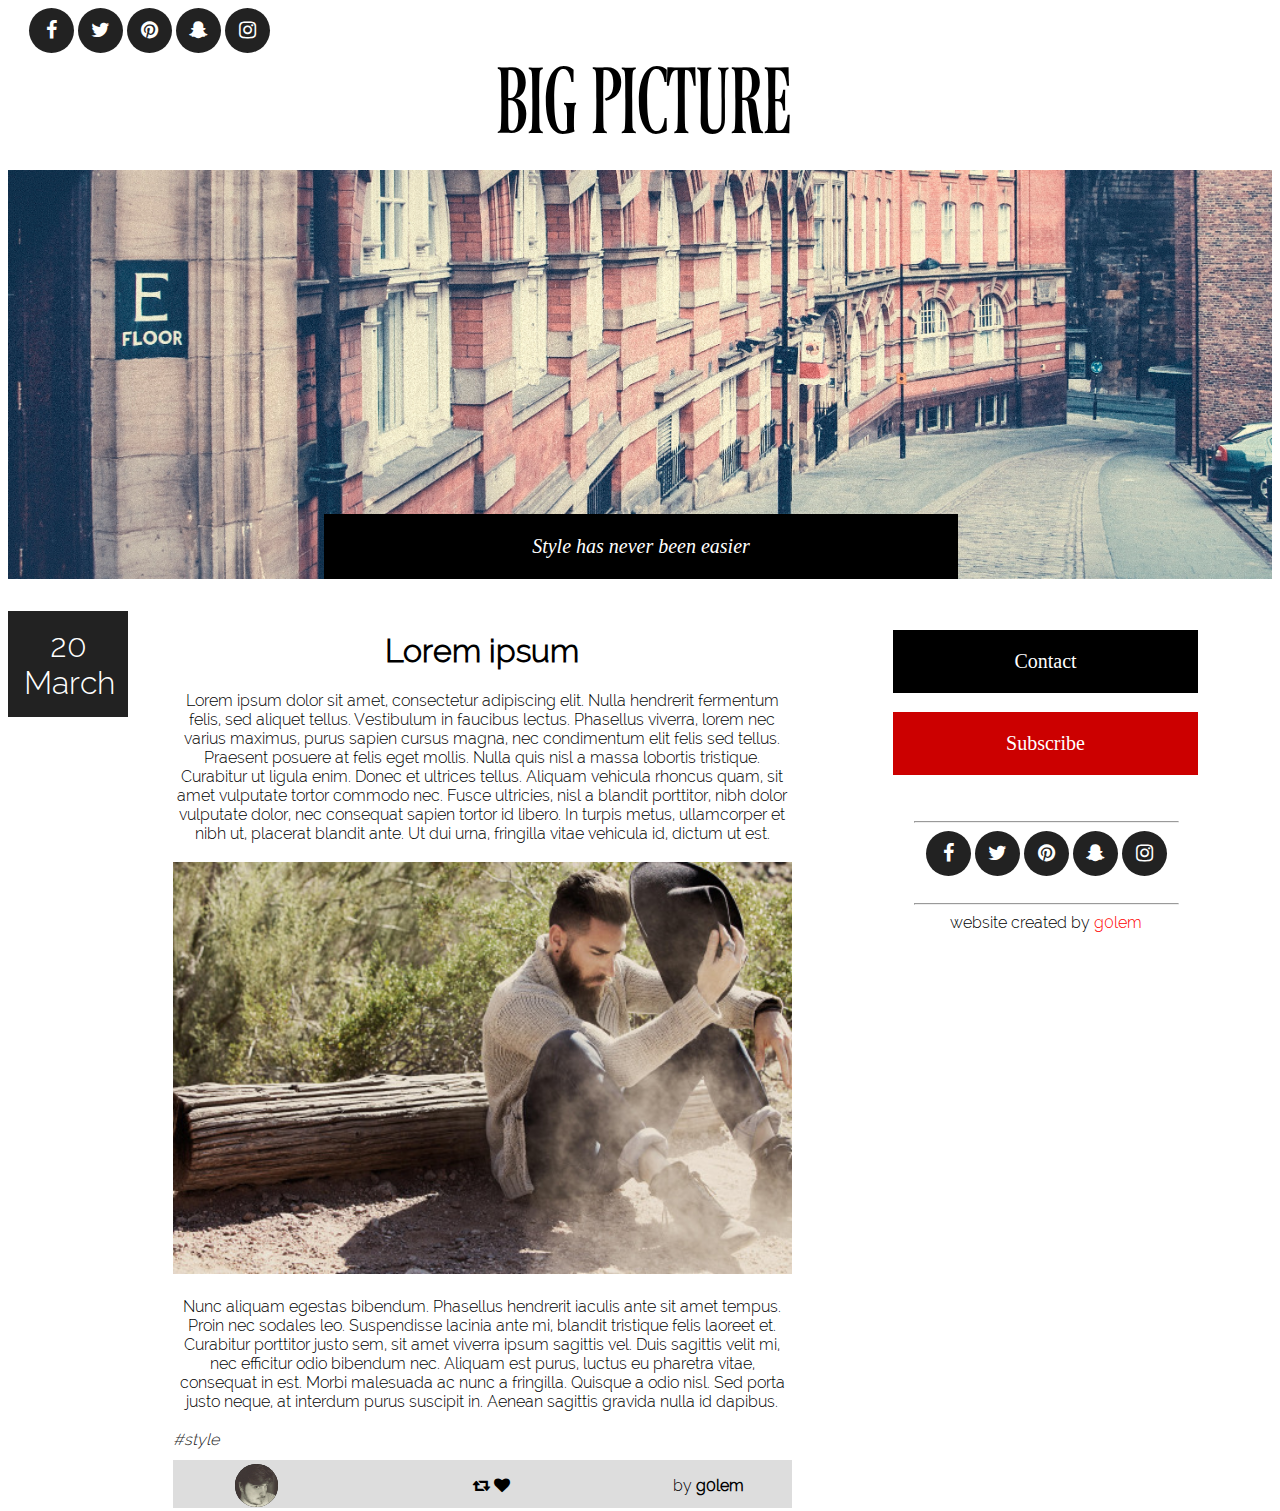
<file: index.html>
<!DOCTYPE html>
<html>
<head>
	<title> Big Picture </title>


	<script src="https://ajax.googleapis.com/ajax/libs/jquery/2.1.3/jquery.min.js"></script>
	<link rel="stylesheet" href="https://cdnjs.cloudflare.com/ajax/libs/font-awesome/4.7.0/css/font-awesome.min.css">
	<link rel="stylesheet" type="text/css" href="style.css">
	<link rel="shortcut icon" href="favicon.ico" type="image/x-icon">
</head>
<body id="scroll">
<div class="socialMediaContiner">
	

	<i class="circle socialMedia fa fa-facebook" aria-hidden="true"></i> 
	<i class="circle socialMedia fa fa-twitter" aria-hidden="true"></i> 
	<i class="circle socialMedia fa fa-pinterest" aria-hidden="true"></i> 
	<i class="circle socialMedia fa fa-snapchat-ghost" aria-hidden="true"></i>
	<i class="circle socialMedia fa fa-instagram" aria-hidden="true"></i>


</div>


<div class="pageTitle" align="center">BIG PICTURE</div>

<img src="banner.jpg" class="banner">

<div class="overPhoto">
	
	<div class="box"><p align="center"><i>Style has never been easier</i></p> </div>

</div>
<div class="lowerContainer">
	<div class="leftPanel">

		<div class="postDate">
			<div align="center">20</div>
			<div align="center">March</div>		
		</div>

		<div class="postContainer">
			<div class="postText">
				<h1> Lorem ipsum	</h1>

				Lorem ipsum dolor sit amet, consectetur adipiscing elit. Nulla hendrerit fermentum felis, sed aliquet tellus. Vestibulum in faucibus lectus. Phasellus viverra, lorem nec varius maximus, purus sapien cursus magna, nec condimentum elit felis sed tellus. Praesent posuere at felis eget mollis. Nulla quis nisl a massa lobortis tristique. Curabitur ut ligula enim. Donec et ultrices tellus. Aliquam vehicula rhoncus quam, sit amet vulputate tortor commodo nec. Fusce ultricies, nisl a blandit porttitor, nibh dolor vulputate dolor, nec consequat sapien tortor id libero. In turpis metus, ullamcorper et nibh ut, placerat blandit ante. Ut dui urna, fringilla vitae vehicula id, dictum ut est. <br> <br>

				<img src="aids.jpg"><br> <br>

				Nunc aliquam egestas bibendum. Phasellus hendrerit iaculis ante sit amet tempus. Proin nec sodales leo. Suspendisse lacinia ante mi, blandit tristique felis laoreet et. Curabitur porttitor justo sem, sit amet viverra ipsum sagittis vel. Duis sagittis velit mi, nec efficitur odio bibendum nec. Aliquam est purus, luctus eu pharetra vitae, consequat in est. Morbi malesuada ac nunc a fringilla. Quisque a odio nisl. Sed porta justo neque, at interdum purus suscipit in. Aenean sagittis gravida nulla id dapibus.<br> <br>
			</div>
			<div class="tags">#style</div>
			<div class="utilityBar"><div class="circleBase"></div>  <div class="inlineBlock"> 

			<div class="bloggingTools"><b><i class="fa fa-retweet" aria-hidden="true"></i> <i class="fa fa-heart" aria-hidden="true"></i></b></div> 

			<div class="userName">by <b>g0lem</b></div> </div> </div>
		</div>

	</div>

	<div class="rightPanel">

		<div class="rightPanelElement black button">Contact</div>  		
		<div class="rightPanelElement red button">Subscribe</div>





		<div align="center" class="rightPanelElement socialMediaContiner">
		<br>
		<hr>
			<i class="circle socialMedia fa fa-facebook" aria-hidden="true"></i> 
			<i class="circle socialMedia fa fa-twitter" aria-hidden="true"></i> 
			<i class="circle socialMedia fa fa-pinterest" aria-hidden="true"></i> 
			<i class="circle socialMedia fa fa-snapchat-ghost" aria-hidden="true"></i>
			<i class="circle socialMedia fa fa-instagram" aria-hidden="true"></i>

			<br><br><hr><div class="footer">website created by <a href="https://g0lem.github.io/">g0lem</a></div>
		</div>

		

	</div>
	
</div>


</body>

</html>
</file>
<file: style.css>
:root {
  --text-primary-color: #000;
  --light-color: #222222;
  --quotation-text: 'Playfair Display', serif, 'Gibson', sans-serif;
  --social-media-circle: 2.25em;
}


a:visited {
    text-decoration: none;
}



a {
    color: red;
    text-decoration: none;
}

@font-face {
    font-family: CustomFont;
    src: url("ferrum.otf") format("opentype");
}

@font-face {
    font-family: MainFont;
    src: url("raleway-light.ttf");
}

body{
	font-family: MainFont;
}

img{
	width: 100%;
	background-size: 100%;
}

 .pageTitle {
  color: var(--text-primary-color);
  letter-spacing: -7px;
  font-size: 500%;
  font-weight: normal;
  font-family: CustomFont;
  margin-bottom: 1%;
}

.banner{


	background-size: contain;
	background-repeat: no-repeat;
	width: inherit;
	max-width: 100%;

}

p{

	font-family: var(--quotation-text);
	font-weight: 400;
	font-size: 20px;

}

.overPhoto{

	margin-top: -4.3em;

}

.box{
	background-color: black;
	color: white;
	position: relative;
	max-width: 50%;
	max-height: 7%
	height: 10%;
	width: 50%;
	margin-left: 25%;
	border: 1px solid black;
}

.lowerContainer{

	margin-top: 2em;

}

.leftPanel{
	display: inline-block;
	width: 70%;
	float: left;
}

.postContainer{

	display: inline-block;
	width: 70%;
	margin-left: 5%;

}

.postText{
	text-align: center;
	float: left;
}


.postDate{
	display: inline-block;
	background-color: var(--light-color);
	border: 0.5em solid var(--light-color);
	color: white;
	font-size: 32px;
	width: 10%;
	margin-bottom: 0%;
	float: left;
}

.rightPanel{
	display: inline-block;
	width: 30%;
}


.rightPanelElement{

	width: 70%;
	max-width: 70%;
	margin-top: 5%;
	margin-left: 15%
	text-align: center;
}


.button{
	color: white;
	border: 1em solid;
	font-size: 20px;
	text-align: center;
	overflow: hidden;
	font-family: Times New Roman, serif;

}




.black{
	background-color: black;
	border-color: black;
}

.red{
	background-color: #CC0000;
	border-color: #CC0000;
}

.socialMedia{
	color: #ffffff;
    background: #222222;
    text-align: center;
	vertical-align: middle;
	line-height: var(--social-media-circle);
	font-size: 20px;
}


.socialMediaContiner{

	margin-left: 1.3em;

}


.tags{
	font-style: italic;
	font-weight: lighter;
	color: var(--light-color);
}


#scroll::-webkit-scrollbar-track
{
	-webkit-box-shadow: inset 0 0 6px rgba(0,0,0,0.3);
	background-color: #F5F5F5;
}

#scroll::-webkit-scrollbar
{
	width: 10px;
	background-color: #F5F5F5;
}

#scroll::-webkit-scrollbar-thumb
{
	background-color: #000000;
	border: 2px solid #555555;
}


.circle {
	border-radius: 50%;
	width: var(--social-media-circle);
	height: var(--social-media-circle); 
	/* width and height can be anything, as long as they're equal */
}

.utilityBar{

	margin-top: 0.7em;
	background-color: #DDDDDD;
	width: 100%;
	height: 3em;
	vertical-align: center;

}
.userName{

	display: inline-block;
	float:right;
	margin-right: 3em;

}

.footer{

	text-align: center;
	display: inline-block;
	float: bottom;
}

.inlineBlock{
	display: inline-block;
	width: 51.5%;
	display: block;
	float: right;
	margin-top: 1em;
}

.circleBase {

	display: inline-block;
    border-radius: 50%;
    behavior: url(PIE.htc); /* remove if you don't care about IE8 */
    height: 90%;
    background: black;
    content: url('photo.jpg');
    margin-left: 10%;
    margin-top: 0.5%;
    vertical-align: center;
}


.bloggingTools{

	display: inline-block;
	text-align: left;
	position: relative;
	width: 60%;
}
</file>
